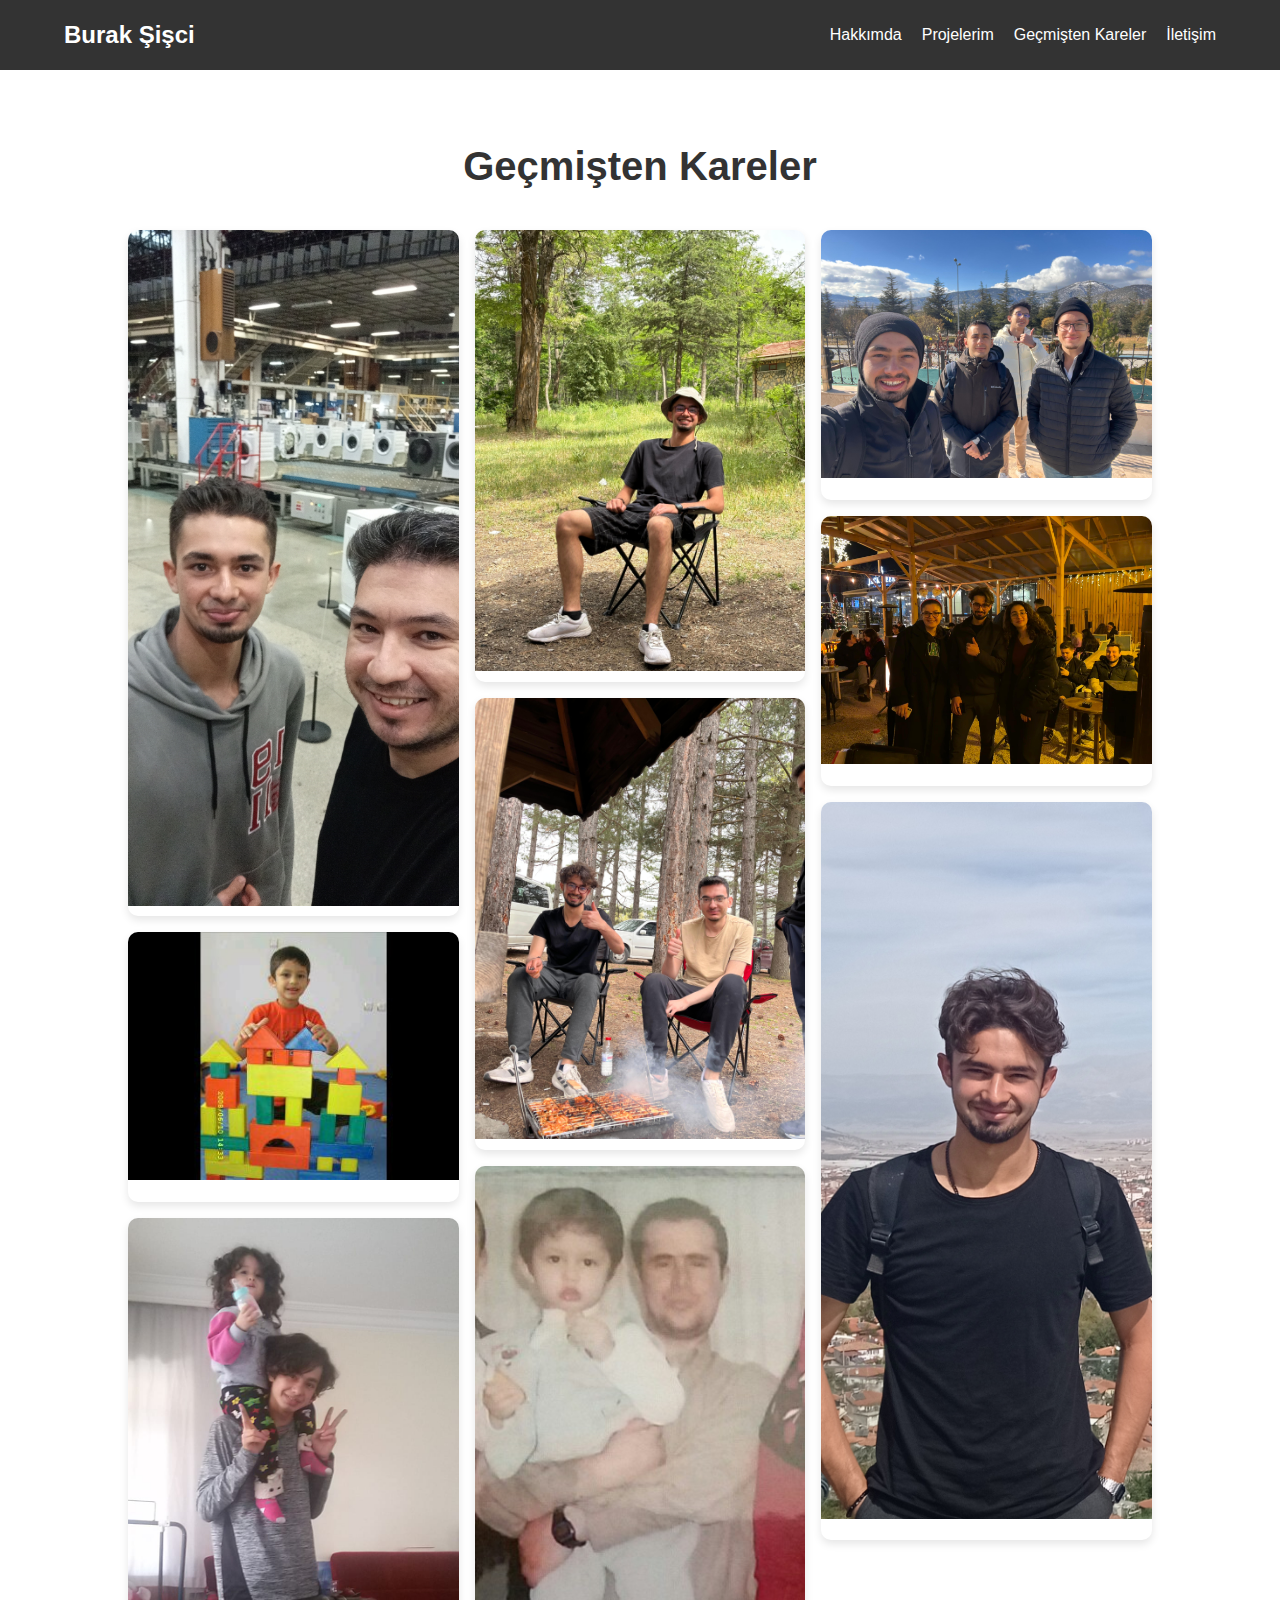
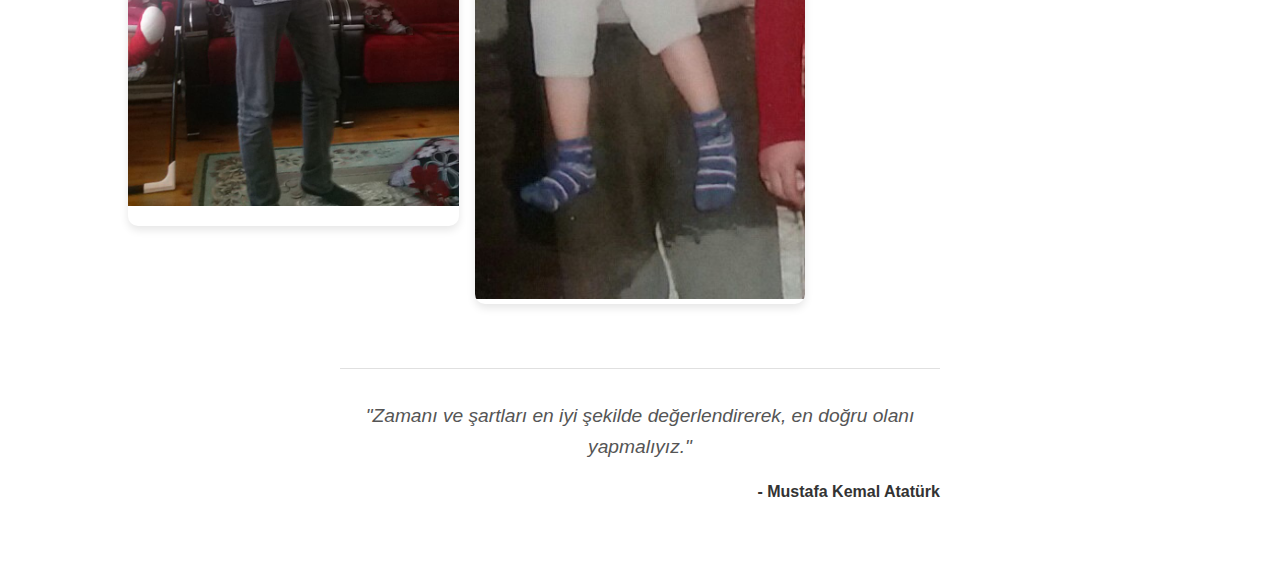
<file: galeri.html>
<!DOCTYPE html>
<html lang="tr">
<head>
    <meta charset="UTF-8">
    <meta name="viewport" content="width=device-width, initial-scale=1.0">
    <title>Geçmişten Kareler - Burak Şişci</title>
    <link rel="icon" href="images/favicon.ico" type="image/x-icon">
    <link rel="apple-touch-icon" href="images/apple-touch-icon.png">
    <link rel="icon" type="image/png" sizes="16x16" href="images/favicon-16x16.png">
    <link rel="icon" type="image/png" sizes="32x32" href="images/favicon-32x32.png">
    <link rel="stylesheet" href="style.css">
    <link rel="stylesheet" href="https://cdnjs.cloudflare.com/ajax/libs/font-awesome/6.5.2/css/all.min.css" />
</head>
<body>
    <header>
        <nav>
            <div class="logo"><a href="index.html">Burak Şişci</a></div>
            <ul>
                <li><a href="hakkimda.html">Hakkımda</a></li>
                <li><a href="projeler.html">Projelerim</a></li>
                <li><a href="galeri.html">Geçmişten Kareler</a></li>
                <li><a href="iletisim.html">İletişim</a></li>
            </ul>
        </nav>
    </header>
    <main>
        <section id="galeri" class="content-section">
            <h2>Geçmişten Kareler</h2>
            <div class="galeri-container">
                <div class="galeri-item"><img src="images/kare1.jpg" alt="Geçmişten bir anı 1"></div>
                <div class="galeri-item"><img src="images/kare2.jpg" alt="Geçmişten bir anı 2"></div>
                <div class="galeri-item"><img src="images/kare3.jpg" alt="Geçmişten bir anı 3"></div>
                <div class="galeri-item"><img src="images/kare4.jpg" alt="Geçmişten bir anı 4"></div>
                <div class="galeri-item"><img src="images/kare5.jpg" alt="Geçmişten bir anı 5"></div>
                <div class="galeri-item"><img src="images/kare6.jpg" alt="Geçmişten bir anı 6"></div>
                <div class="galeri-item"><img src="images/kare7.jpg" alt="Geçmişten bir anı 7"></div>
                <div class="galeri-item"><img src="images/kare8.jpg" alt="Geçmişten bir anı 8"></div>
                <div class="galeri-item"><img src="images/kare9.jpg" alt="Geçmişten bir anı 9"></div>
            </div>
            <div class="guzel-soz">
                <p>"Zamanı ve şartları en iyi şekilde değerlendirerek, en doğru olanı yapmalıyız."</p>
                <span>- Mustafa Kemal Atatürk</span>
            </div>
        </section>
    </main>
    <script src="script.js"></script>
</body>
</html>
</file>
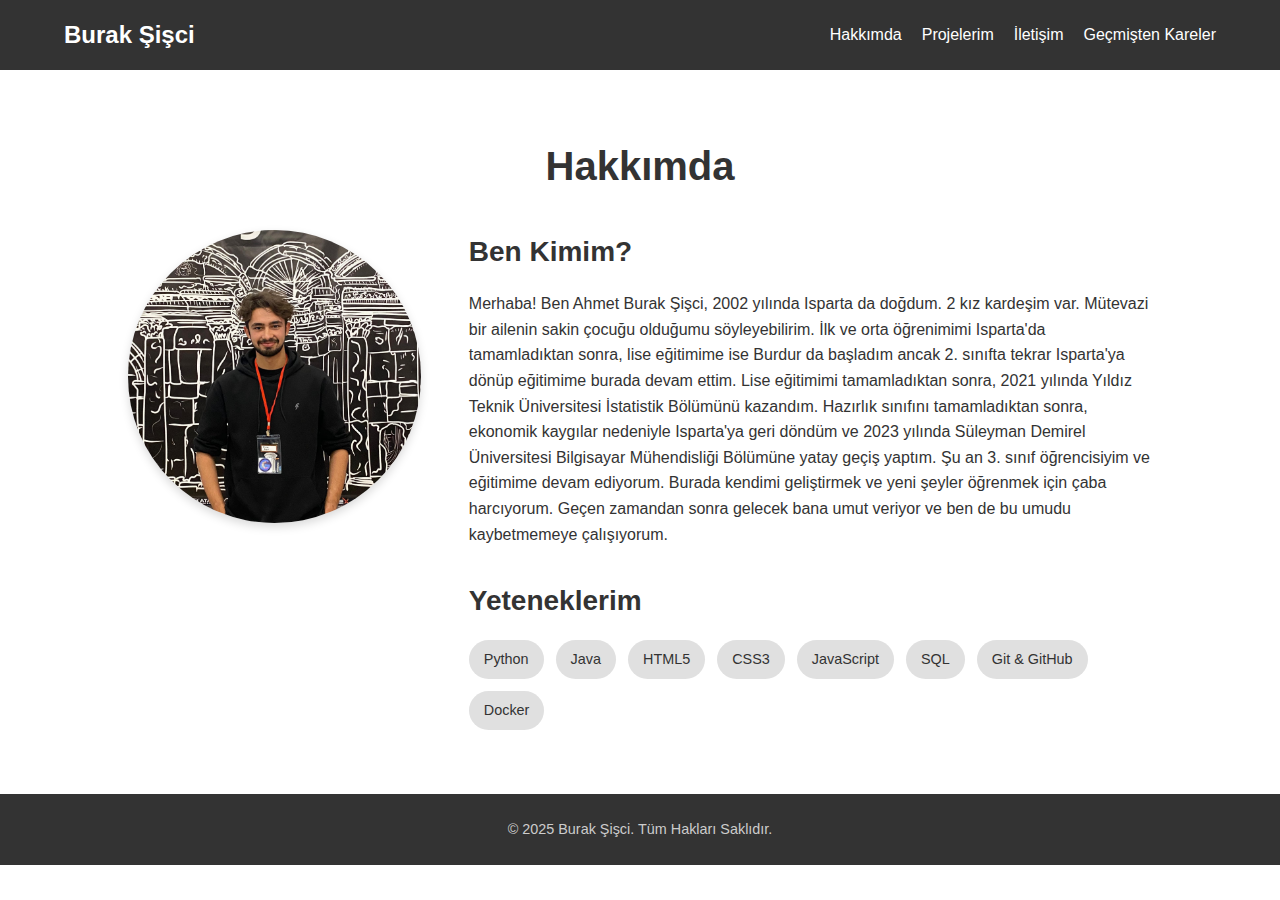
<file: hakkimda.html>
<!DOCTYPE html>
<html lang="tr">
<head>
    <meta charset="UTF-8">
    <meta name="viewport" content="width=device-width, initial-scale=1.0">
    <title>Hakkımda - Burak Şişci</title>
    <link rel="icon" href="images/favicon.ico" type="image/x-icon">
    <link rel="apple-touch-icon" href="images/apple-touch-icon.png">
    <link rel="icon" type="image/png" sizes="16x16" href="images/favicon-16x16.png">
    <link rel="icon" type="image/png" sizes="32x32" href="images/favicon-32x32.png">
    <link rel="icon" type="image/png" sizes="192x192" href="images/android-chrome-192x192.png">
    <link rel="icon" type="image/png" sizes="512x512" href="images/android-chrome-512x512.png">
    <link rel="stylesheet" href="style.css">
    <link rel="stylesheet" href="https://cdnjs.cloudflare.com/ajax/libs/font-awesome/6.5.2/css/all.min.css" />
</head>
<body>
    <header>
        <nav>
            <div class="logo"><a href="index.html">Burak Şişci</a></div>
            <ul>
                <li><a href="hakkimda.html">Hakkımda</a></li>
                <li><a href="projeler.html">Projelerim</a></li>
                <li><a href="iletisim.html">İletişim</a></li>
                <li><a href="galeri.html">Geçmişten Kareler</a></li>
            </ul>
        </nav>
    </header>
    <main>
        <section id="hakkimda" class="content-section">
            <h2>Hakkımda</h2>
            <div class="hakkimda-container">
                <div class="hakkimda-sol">
                    <img src="images/profil.jpg" alt="Burak Şişci Profil Fotoğrafı" class="profil-fotografi">
                </div>
                <div class="hakkimda-sag">
                    <h3>Ben Kimim?</h3>
                    <p>
                        Merhaba! 
                        Ben Ahmet Burak Şişci, 2002 yılında Isparta da doğdum. 
                        2 kız kardeşim var. Mütevazi bir ailenin sakin çocuğu olduğumu söyleyebilirim.
                        İlk ve orta öğrenimimi Isparta'da tamamladıktan sonra,
                        lise eğitimime ise Burdur da başladım ancak 2. sınıfta tekrar Isparta'ya dönüp eğitimime burada devam ettim.
                        Lise eğitimimi tamamladıktan sonra, 2021 yılında Yıldız Teknik Üniversitesi İstatistik Bölümünü kazandım.
                        Hazırlık sınıfını tamamladıktan sonra, ekonomik kaygılar nedeniyle Isparta'ya geri döndüm ve
                        2023 yılında Süleyman Demirel Üniversitesi Bilgisayar Mühendisliği Bölümüne yatay geçiş yaptım.
                        Şu an 3. sınıf öğrencisiyim ve eğitimime devam ediyorum. Burada kendimi geliştirmek ve yeni şeyler öğrenmek için çaba harcıyorum.
                        
                        Geçen zamandan sonra gelecek bana umut veriyor ve ben de bu umudu kaybetmemeye çalışıyorum.
                    </p>
                    <h3>Yeteneklerim</h3>
                    <div class="yetenekler-container">
                        <span class="yetenek-etiketi">Python</span>
                        <span class="yetenek-etiketi">Java</span>
                        <span class="yetenek-etiketi">HTML5</span>
                        <span class="yetenek-etiketi">CSS3</span>
                        <span class="yetenek-etiketi">JavaScript</span>
                        <span class="yetenek-etiketi">SQL</span>
                        <span class="yetenek-etiketi">Git & GitHub</span>
                        <span class="yetenek-etiketi">Docker</span>
                    </div>
                </div>
            </div>
        </section>
    </main>
    <footer>
        <p>&copy; 2025 Burak Şişci. Tüm Hakları Saklıdır.</p>
    </footer>
    <script src="script.js"></script>
</body>
</html>
</file>
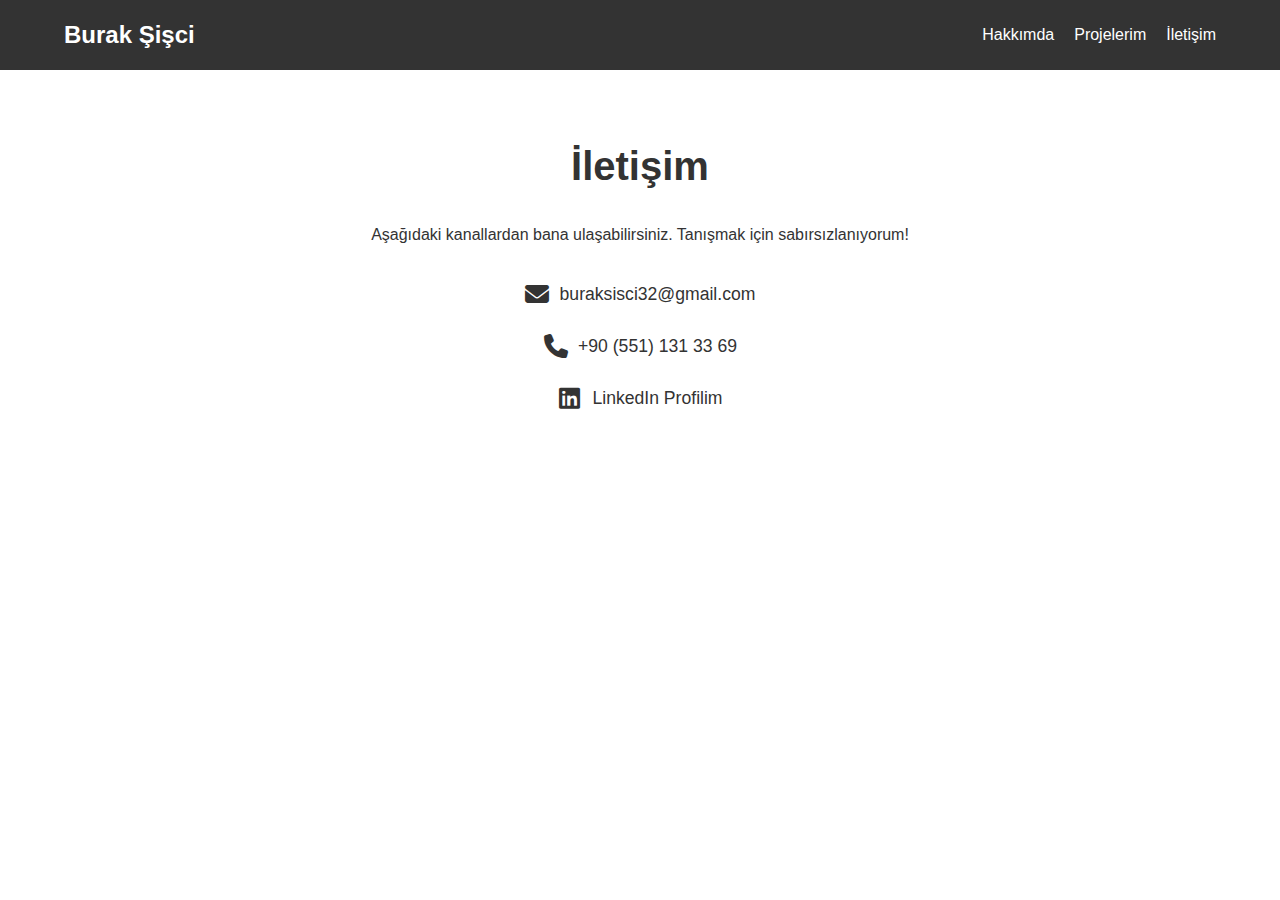
<file: iletisim.html>
<!DOCTYPE html>
<html lang="tr">
<head>
    <meta charset="UTF-8">
    <meta name="viewport" content="width=device-width, initial-scale=1.0">
    <title>İletişim - Burak Şişci</title>
    <link rel="icon" href="images/favicon.ico" type="image/x-icon">
    <link rel="apple-touch-icon" href="images/apple-touch-icon.png">
    <link rel="icon" type="image/png" sizes="16x16" href="images/favicon-16x16.png">
    <link rel="icon" type="image/png" sizes="32x32" href="images/favicon-32x32.png">
    <link rel="icon" type="image/png" sizes="192x192" href="images/android-chrome-192x192.png">
    <link rel="icon" type="image/png" sizes="512x512" href="images/android-chrome-512x512.png">
    <link rel="stylesheet" href="style.css">
    <link rel="stylesheet" href="https://cdnjs.cloudflare.com/ajax/libs/font-awesome/6.5.2/css/all.min.css" />
</head>
<body>
    <header>
        <nav>
            <div class="logo"><a href="index.html">Burak Şişci</a></div>
            <ul>
                <li><a href="hakkimda.html">Hakkımda</a></li>
                <li><a href="projeler.html">Projelerim</a></li>
                <li><a href="iletisim.html">İletişim</a></li>
            </ul>
        </nav>
    </header>
    <main>
        <section id="iletisim" class="content-section">
            <h2>İletişim</h2>
            <p>Aşağıdaki kanallardan bana ulaşabilirsiniz. Tanışmak için sabırsızlanıyorum!</p>
            <div class="iletisim-container">
                <a href="mailto:buraksisci32@gmail.com" class="iletisim-link">
                    <i class="fas fa-envelope"></i> buraksisci32@gmail.com
                </a>
                <a href="tel:+905511313369" class="iletisim-link">
                    <i class="fas fa-phone"></i> +90 (551) 131 33 69
                </a>
                <a href="http://linkedin.com/in/burak-sisci" target="_blank" class="iletisim-link">
                    <i class="fab fa-linkedin"></i> LinkedIn Profilim
                </a>
            </div>
        </section>
    </main>

    <script src="script.js"></script>
</body>
</html>
</file>
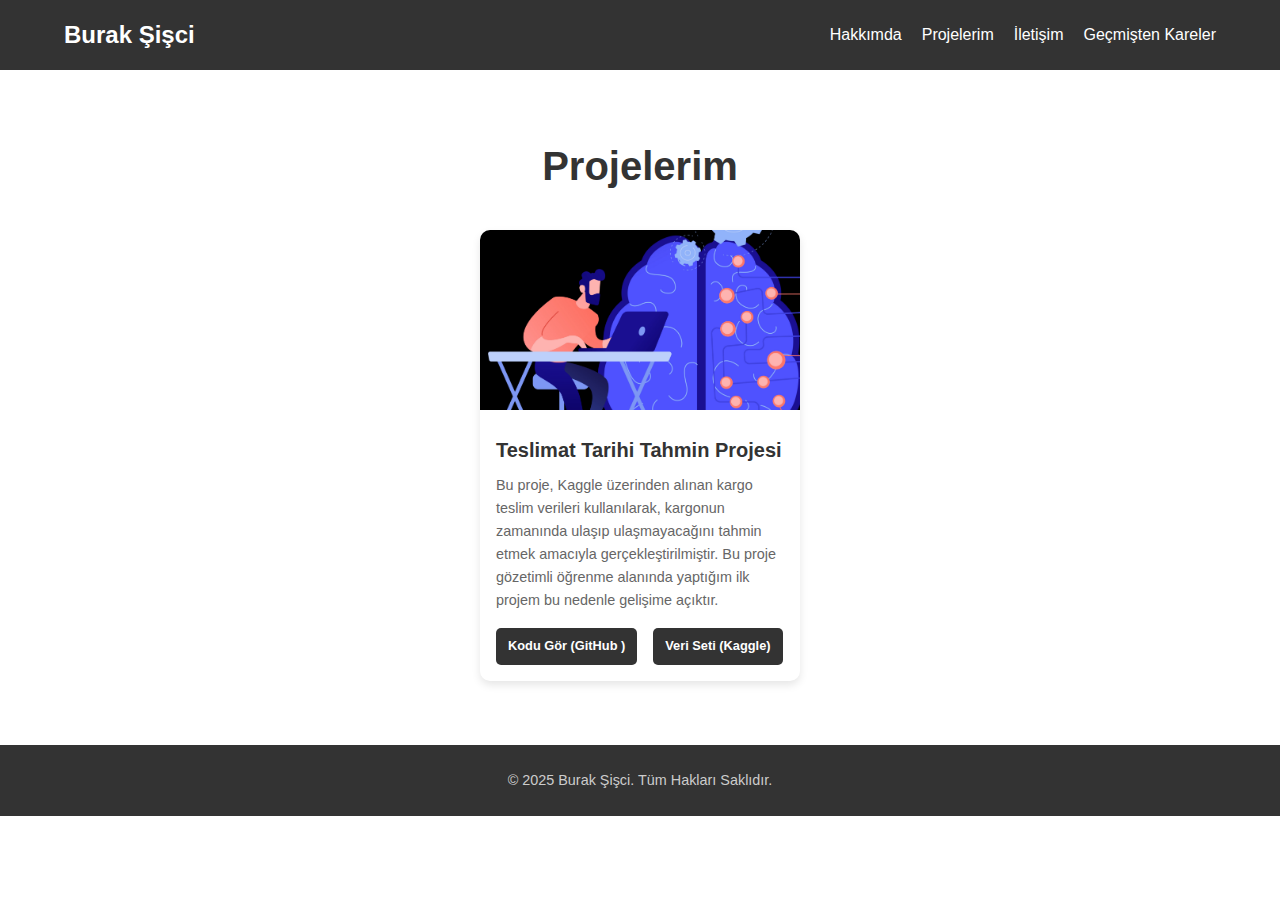
<file: projeler.html>
<!DOCTYPE html>
<html lang="tr">
<head>
    <meta charset="UTF-8">
    <meta name="viewport" content="width=device-width, initial-scale=1.0">
    <title>Projelerim - Burak Şişci</title>
    <link rel="icon" href="images/favicon.ico" type="image/x-icon">
    <link rel="apple-touch-icon" href="images/apple-touch-icon.png">
    <link rel="icon" type="image/png" sizes="16x16" href="images/favicon-16x16.png">
    <link rel="icon" type="image/png" sizes="32x32" href="images/favicon-32x32.png">
    <link rel="icon" type="image/png" sizes="192x192" href="images/android-chrome-192x192.png">
    <link rel="icon" type="image/png" sizes="512x512" href="images/android-chrome-512x512.png">
    <link rel="stylesheet" href="style.css">
    <link rel="stylesheet" href="https://cdnjs.cloudflare.com/ajax/libs/font-awesome/6.5.2/css/all.min.css" />
</head>
<body>
    <header>
        <nav>
            <div class="logo"><a href="index.html">Burak Şişci</a></div>
            <ul>
                <li><a href="hakkimda.html">Hakkımda</a></li>
                <li><a href="projeler.html">Projelerim</a></li>
                <li><a href="iletisim.html">İletişim</a></li>
                <li><a href="galeri.html">Geçmişten Kareler</a></li>
            </ul>
        </nav>
    </header>
    <main>
        <section id="projeler" class="content-section">
            <h2>Projelerim</h2>
            <div class="projeler-container">
                <div class="proje-karti">
                    <img src="images/proje1.jpg" alt="Proje 1 Görseli">
                    <h3>Teslimat Tarihi Tahmin Projesi</h3>
                    <p>Bu proje, Kaggle üzerinden alınan kargo teslim verileri kullanılarak, 
                        kargonun zamanında ulaşıp ulaşmayacağını tahmin etmek amacıyla gerçekleştirilmiştir. 
                        Bu proje gözetimli öğrenme alanında yaptığım ilk projem bu nedenle gelişime açıktır.</p>
                    <div class="proje-linkleri">
                        <a href="https://github.com/burak-sisci/Teslimat_Tarihi_Tahmin_Projesi" target="_blank">Kodu Gör (GitHub )</a>
                        <a href="https://www.kaggle.com/code/buraksisci/teslimat-tarihi-tahmin-projesi" target="_blank">Veri Seti (Kaggle)</a>
                    </div>
                </div>
            </div>
        </section>
    </main>
    <footer>
        <p>&copy; 2025 Burak Şişci. Tüm Hakları Saklıdır.</p>
    </footer>
    <script src="script.js"></script>
</body>
</html>
</file>
<file: style.css>
* {
    box-sizing: border-box;
    margin: 0;
    padding: 0;
}

body {
    font-family: -apple-system, BlinkMacSystemFont, 'Segoe UI', Roboto, Helvetica, Arial, sans-serif;
    line-height: 1.6;
    color: #333;
}

header {
    background: #333;
    color: #fff;
    padding: 1rem 0;
    position: sticky;
    top: 0;
    z-index: 100;
}

nav {
    width: 90%;
    margin: 0 auto;
    display: flex;
    justify-content: space-between;
    align-items: center;
}

nav .logo {
    font-size: 1.5rem;
    font-weight: bold;
}

nav .logo a {
    color: #fff;
    text-decoration: none;
}

nav ul {
    list-style: none;
    display: flex;
}

nav ul li {
    margin-left: 20px;
}

nav ul li a {
    color: #fff;
    text-decoration: none;
    font-size: 1rem;
}

nav ul li a.active {
    color: #f9a826;
    font-weight: bold;
}

.hero {
    position: relative;
    height: 70vh;
    display: flex;
    justify-content: center;
    align-items: center;
    text-align: center;
    overflow: hidden;
    color: #fff;
    z-index: 0;
}

#hero-video {
    position: absolute;
    top: 50%;
    left: 50%;
    transform: translate(-50%, -50%);
    min-width: 100%;
    min-height: 100%;
    width: auto;
    height: auto;
    z-index: -1;
    object-fit: cover;
}

.hero-content {
    position: relative;
    z-index: 1;
    background-color: rgba(0, 0, 0, 0.5);
    padding: 2rem 3rem;
    border-radius: 10px;
}

.hero h1 {
    font-size: 3rem;
    margin-bottom: 1rem;
}

.hero p {
    font-size: 1.2rem;
}

.cta-button {
    display: inline-block;
    margin-top: 1.5rem;
    padding: 10px 20px;
    background: #f9a826;
    color: #333;
    text-decoration: none;
    border-radius: 5px;
    font-weight: bold;
}

.content-section {
    padding: 4rem 0;
    width: 80%;
    margin: 0 auto;
    text-align: center;
}

.content-section h2 {
    font-size: 2.5rem;
    margin-bottom: 1.5rem;
}

.projeler-container {
    display: flex;
    justify-content: center;
    flex-wrap: wrap;
    gap: 2rem;
    margin-top: 2rem;
}

.proje-karti {
    background: #fff;
    border-radius: 10px;
    box-shadow: 0 4px 8px rgba(0,0,0,0.1);
    overflow: hidden;
    width: 320px;
    text-align: left;
    transition: transform 0.3s ease, box-shadow 0.3s ease;
}

.proje-karti:hover {
    transform: translateY(-5px);
    box-shadow: 0 8px 16px rgba(0,0,0,0.2);
}

.proje-karti img {
    width: 100%;
    height: 180px;
    object-fit: cover;
}

.proje-karti h3 {
    font-size: 1.25rem;
    padding: 1rem 1rem 0.5rem 1rem;
}

.proje-karti p {
    font-size: 0.9rem;
    padding: 0 1rem 1rem 1rem;
    color: #666;
}

.proje-linkleri {
    padding: 0 1rem 1rem 1rem;
    display: flex;
    gap: 1rem;
}

.proje-linkleri a {
    background-color: #333;
    color: #fff;
    padding: 8px 12px;
    text-decoration: none;
    border-radius: 5px;
    font-size: 0.8rem;
    font-weight: bold;
    transition: background-color 0.3s ease;
}

.proje-linkleri a:hover {
    background-color: #555;
}

.iletisim-container {
    margin-top: 2rem;
    display: flex;
    flex-direction: column;
    align-items: center;
    gap: 1.5rem;
}

.iletisim-link {
    color: #333;
    text-decoration: none;
    font-size: 1.1rem;
    font-weight: 500;
    display: inline-flex;
    align-items: center;
    transition: color 0.3s ease;
}

.iletisim-link:hover {
    color: #f9a826;
}

.iletisim-link i {
    margin-right: 10px;
    font-size: 1.5rem;
    width: 25px;
}

.hakkimda-container {
    display: flex;
    align-items: flex-start;
    gap: 3rem;
    text-align: left;
    margin-top: 2rem;
}

.hakkimda-sol {
    flex-basis: 30%;
    min-width: 200px;
}

.profil-fotografi {
    width: 100%;
    border-radius: 50%;
    box-shadow: 0 4px 10px rgba(0,0,0,0.15);
}

.hakkimda-sag {
    flex-basis: 70%;
}

.hakkimda-sag h3 {
    font-size: 1.75rem;
    color: #333;
    margin-bottom: 1rem;
}

.hakkimda-sag p {
    margin-bottom: 2rem;
}

.yetenekler-container {
    display: flex;
    flex-wrap: wrap;
    gap: 0.75rem;
}

.yetenek-etiketi {
    background-color: #e0e0e0;
    color: #333;
    padding: 8px 15px;
    border-radius: 20px;
    font-size: 0.9rem;
    font-weight: 500;
}

.alternate-bg {
    background-color: #ffffff;
}

.sosyal-ikon-container {
    margin-top: 2rem;
    display: flex;
    justify-content: center;
    gap: 3rem;
}

.sosyal-ikon-link {
    color: #333;
    font-size: 3rem;
    transition: transform 0.3s ease, color 0.3s ease;
}

.sosyal-ikon-link:hover {
    transform: scale(1.2);
    color: #5c677d;
}

.sosyal-ikon-link[title="LinkedIn"]:hover {
    color: #0A66C2;
}
.sosyal-ikon-link[title="GitHub"]:hover {
    color: #181717;
}
.sosyal-ikon-link[title="Kaggle"]:hover {
    color: #20BEFF;
}
.sosyal-ikon-link[title="Medium"]:hover {
    color: #000000;
}

.galeri-container {
    display: grid;
    grid-template-columns: repeat(auto-fill, minmax(300px, 1fr));
    gap: 1rem;
    margin-top: 2rem;
    width: 100%;
    grid-auto-rows: 10px;
}

.galeri-item {
    overflow: hidden;
    border-radius: 10px;
    box-shadow: 0 4px 8px rgba(0,0,0,0.1);
}

.galeri-item img {
    width: 100%;
    height: auto;
    display: block;
    transition: opacity 0.4s ease;
}

.galeri-item:hover img {
    opacity: 0.85;
}

.guzel-soz {
    margin-top: 4rem;
    padding-top: 2rem;
    border-top: 1px solid #e0e0e0;
    font-style: italic;
    color: #555;
    width: 100%;
    max-width: 600px;
    margin-left: auto;
    margin-right: auto;
}

.guzel-soz p {
    font-size: 1.2rem;
    margin-bottom: 1rem;
}

.guzel-soz span {
    display: block;
    text-align: right;
    font-style: normal;
    font-weight: bold;
    color: #333;
}

@media (max-width: 768px) {
    nav {
        flex-direction: column;
        gap: 1rem;
    }

    nav ul {
        padding-top: 1rem;
        border-top: 1px solid #444;
        width: 100%;
        justify-content: center;
    }

    .hero h1 {
        font-size: 2.2rem;
    }

    .hero p {
        font-size: 1rem;
    }

    .hakkimda-container {
        flex-direction: column;
        align-items: center;
        text-align: center;
    }

    .hakkimda-sol {
        margin-bottom: 2rem;
        max-width: 250px;
    }

    .hakkimda-sag {
        text-align: center;
    }
    
    .yetenekler-container {
        justify-content: center;
    }
  
    .projeler-container {
        flex-direction: column;
        align-items: center;
    }

    .proje-karti {
        width: 90%;
        max-width: 350px;
    }
  
    .sosyal-ikon-container {
        gap: 2rem;
    }

    .sosyal-ikon-link {
        font-size: 2.5rem;
    }
    
    .galeri-container {
        grid-template-columns: repeat(auto-fill, minmax(250px, 1fr));
    }
}
footer {
    background-color: #333; 
    color: #ccc; 
    text-align: center;
    padding: 1.5rem 0; 
    margin-top: auto; 
    font-size: 0.9rem;
    font-weight: 500; 
}
</file>
